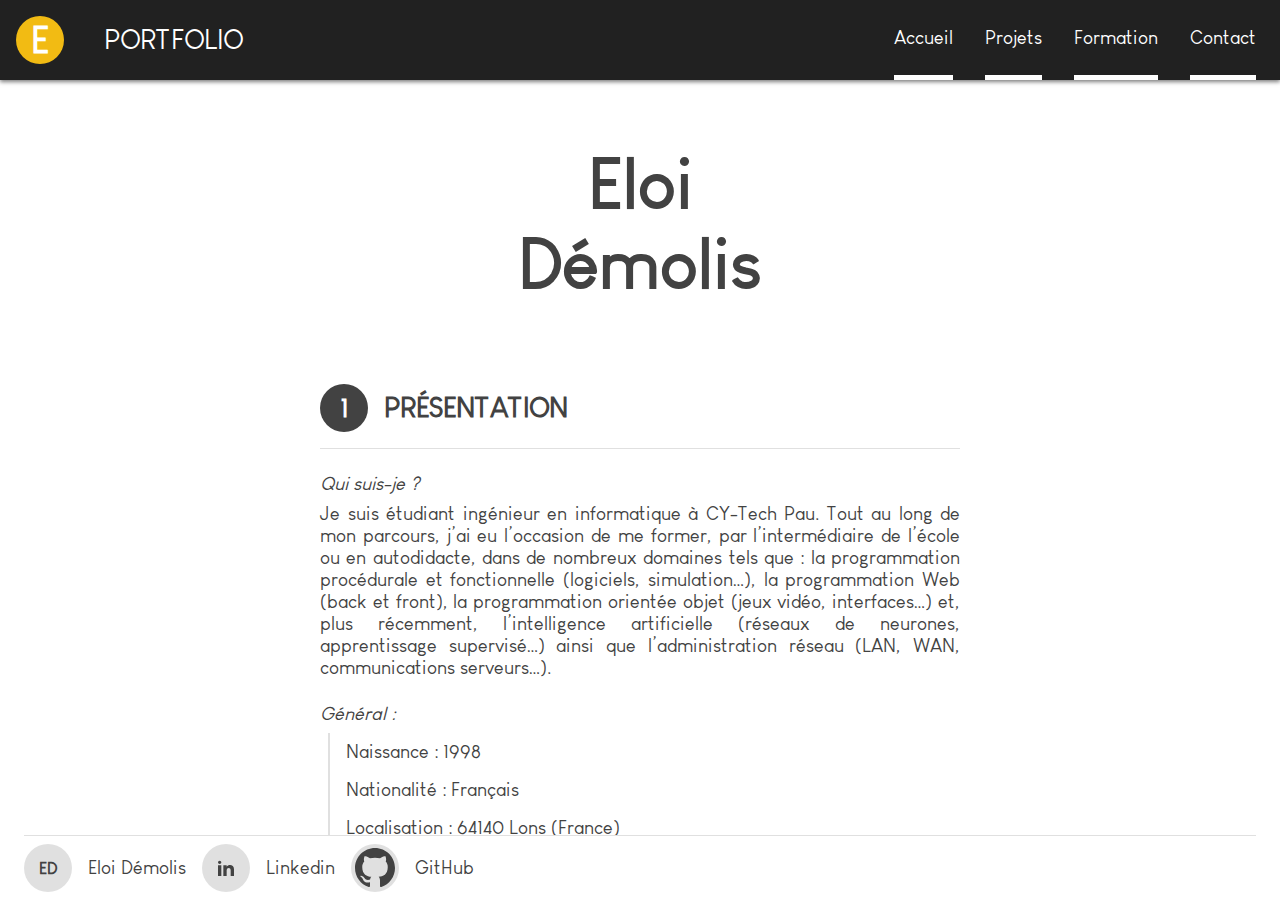
<file: index.html>
<!doctype html>
<html lang="en">
<head>
  <meta charset="utf-8">
  <title>Portfolio</title>
  <link rel="icon" type="image/x-icon" href="favicon.ico">
  <link rel="stylesheet" href="config.css">
  <link rel="stylesheet" href="struct.css">
  <link rel="stylesheet" href="styles.css">
  <link rel="stylesheet" href="cosmet.css">
  <script type="text/javascript" src="style.js"></script>
</head>
<body class="flex">

<!--
    <script type="text/javascript" color="0,0,0" opacity="0.7" zindex="-2" count="300" src="particles/canvas-nest.js"></script>
    <canvas id="c_n3" style="position: fixed; top: 0px; left: 0px; z-index: -2; opacity: 0.7;"></canvas>
-->

  <main class="flex down full">
    <div class="flex-0 flex-m0 flex right paddH-1 in-black col-white shadow">
      <div class="flex-0 margH-1 margV-2 padd-3 in-flash round-F">
        <div class="float-center bold-2 text-XL">E</div>
      </div>
      <div class="margH-4 upper bold-1 text-L auto-tight"><span class="vert-center auto-close">Portfolio</span></div>
      <a class="flex-0 margH-2 bold-1 out-5 out-B" href="index.html"><span class="vert-center">Accueil</span></a>
      <a class="flex-0 margH-2 bold-1 out-5 out-B" href="projects.html"><span class="vert-center">Projets</span></a>
      <a class="flex-0 margH-2 bold-1 out-5 out-B" href="formation.html"><span class="vert-center">Formation</span></a>
      <a class="flex-0 margH-2 bold-1 out-5 out-B" href="contact.html"><span class="vert-center">Contact</span></a>
      <div id="autoCloseDetect" class="flex-0"></div>
    </div>
    <div class="flex right cont">
      <div class="flex down full">


    <div class="flex flex-a margH-3 paddV-1 out-lighter out-1 out-T">
      <a class="collapse">
        <div class="flex-0 padd-3 in-lighter round-F text-S bold-2"><div class="float-center">ED</div></div>
        <div class="flex-0 flex-m0 margH-2 auto-close"><span class="vert-center">Eloi Démolis</span></div>
      </a>
      <a class="collapse" href="https://www.linkedin.com/in/eloi-démolis" target="_blank" rel="noopener noreferrer">
        <div class="flex-0 padd-3 in-lighter round-F text-S bold-2"><img class="float-center icon1" src="img/linkedin.svg"></div>
        <div class="flex-0 flex-m0 margH-2 auto-close"><span class="vert-center">Linkedin</span></div>
      </a>
      <a class="collapse" href="https://github.com/Wonshtrum" target="_blank" rel="noopener noreferrer">
        <div class="flex-0 padd-3 in-lighter round-F text-S bold-2"><img class="float-center icon2" src="img/github.svg"></div>
        <div class="flex-0 flex-m0 margH-2 auto-close"><span class="vert-center">GitHub</span></div>
      </a>
    </div>


        <div class="flex right auto-scroll">
          <div class="flex-1"></div>
          <section class="flex down flex-2">
            
<div>

<article>
  <h1 class="text-XXL text-center margV-4 paddV-4">Eloi<br>Démolis</h1>
</article>

<article class="flex down margV-4">
  <div class="flex flex-m0 paddV-2 bold-2 text-L out-lighter out-1 out-B title-pog">
    <div class="flex-0 padd-3 in-dark col-white round-F rel"><div class="float-center">1</div></div>
    <span class="vert-center paddH-2 title-1">Présentation</span>
  </div>
  <div class="flex-m0 paddV-2">
    <div class="margV-1">
      <p class="margV-1"><em>Qui suis-je ?</em></p>
      <p class="text-just text-M">
        Je suis étudiant ingénieur en informatique à CY-Tech Pau.
        Tout au long de mon parcours, j’ai eu l’occasion de me former, par l’intermédiaire de l’école
        ou en autodidacte, dans de nombreux domaines tels que : la programmation procédurale et
        fonctionnelle (logiciels, simulation…), la programmation Web (back et front), la
        programmation orientée objet (jeux vidéo, interfaces…) et, plus récemment, l’intelligence
        artificielle (réseaux de neurones, apprentissage supervisé…) ainsi que l’administration
        réseau (LAN, WAN, communications serveurs…).
      </p>
      <div class="paddV-1"></div>

      <p class="margV-1"><em>Général :</em></p>
      <div class="margH-1 paddV-1 paddH-2 out-lighter out-2 out-L">Naissance : 1998</div>
      <div class="margH-1 paddV-1 paddH-2 out-lighter out-2 out-L">Nationalité : Français</div>
      <div class="margH-1 paddV-1 paddH-2 out-lighter out-2 out-L">Localisation : 64140 Lons (France)</div>
      <div class="margH-1 paddV-1 paddH-2 out-lighter out-2 out-L">Email : demoliselo@eisti.eu</div>
      <div class="margH-1 paddV-1 paddH-2 out-lighter out-2 out-L">Téléphone : 07 83 06 27 79</div>
      <div class="paddV-1"></div>

      <p class="margV-1"><em>Langages de prédilections :</em></p>
      <div class="margH-1 paddV-1 paddH-2 out-lighter out-2 out-L">Python</div>
      <div class="margH-1 paddV-1 paddH-2 out-lighter out-2 out-L">C++</div>
      <div class="margH-1 paddV-1 paddH-2 out-lighter out-2 out-L">C</div>
      <div class="margH-1 paddV-1 paddH-2 out-lighter out-2 out-L">Java</div>
      <div class="margH-1 paddV-1 paddH-2 out-lighter out-2 out-L">Javascript</div>
      <div class="paddV-1"></div>

      <p class="margV-1"><em>Langues :</em></p>
      <div class="margH-1 paddV-1 paddH-2 out-lighter out-2 out-L">Français (natif)</div>
      <div class="margH-1 paddV-1 paddH-2 out-lighter out-2 out-L">Anglais (fluide)</div>
      <div class="margH-1 paddV-1 paddH-2 out-lighter out-2 out-L">Espagnol (basique)</div>
      <div class="margH-1 paddV-1 paddH-2 out-lighter out-2 out-L">Japonais (basique)</div>
    </div>
  </div>
</article>

<article class="flex down margV-4">
  <div class="flex flex-m0 paddV-2 bold-2 text-L out-lighter out-1 out-B title-pog">
    <div class="flex-0 padd-3 in-dark col-white round-F rel"><div class="float-center">2</div></div>
    <span class="vert-center paddH-2 title-1">Expériences</span>
  </div>
  <div class="flex-m0 paddV-2">
    <p em class="text-XM upper">énédis</p>
    <p><em class="text-S">juin 2019 – août 2019 – 3 mois</em></p>
    <div class="margV-1">
      <p class="text-just">
        Développement d’un outil Web de suivi en temps réel de la consommation et de la production sur le réseau électrique français.
      </p>
    </div>
  </div>
  <div class="flex-m0 paddV-2">
    <p class="text-XM upper">vmh</p>
    <p><em class="text-S">juillet 2020 – août 2020 – 4 mois</em></p>
    <div class="margV-1">
      <p class="text-just">
        Recherche et développement sur un projet robotique ROS / JetsonNano / depth cameras / SLAM.
      </p>
    </div>
  </div>
  <div class="flex-m0 paddV-2">
    <p class="text-XM upper">cerfacs</p>
    <p><em class="text-S">septembre 2020 – septembre 2021 – 1 year</em></p>
    <div class="margV-1">
      <p class="text-just">
        Création d’outils de mesure et de comparaison de performances, aide à la parallélisation d’outils de résolution CFD sur CPU et GPU.
      </p>
    </div>
  </div>
</article>

<article class="flex down margV-4">
  <div class="flex flex-m0 paddV-2 bold-2 text-L out-lighter out-1 out-B title-pog">
    <div class="flex-0 padd-3 in-dark col-white round-F rel"><div class="float-center">3</div></div>
    <span class="vert-center paddH-2 title-1">Specialisation ICC</span>
    <a href="formation.html" class="flex-0 padd-3 in-lighter round-F rel"><div class="float-center arrow right out-8"></div></a>
  </div>
  <div class="flex-m0 paddV-2">
    <div class="margV-1">
      <p class="text-just text-M">
		Lors de ma dernière année d'école d'ingénieur, j'ai choisi de suivre la formation ICC (Ingénierie du Cloud Computing) de CY-tech. Cette spécialisation comprend des sujets techniques, managériaux et humains. Vous trouverez dans la section dédiée un aperçu de cinq matières couvrant ces différents aspects.
      </p>
	</div>
  </div>
</article>

<article class="flex down margV-4">
  <div class="flex flex-m0 paddV-2 bold-2 text-L out-lighter out-1 out-B title-pog">
    <div class="flex-0 padd-3 in-dark col-white round-F rel"><div class="float-center">3</div></div>
    <span class="vert-center paddH-2 title-1">Projets</span>
    <a href="projects.html" class="flex-0 padd-3 in-lighter round-F rel"><div class="float-center arrow right out-8"></div></a>
  </div>
  <div class="margV-4">
    <div class="flex right paddV-2">
      <a class="flex" href="projects.html#graphics">
        <div class="flex-2 img shadow"><img class="hov-opac-3" src="img/batch.png"></div>
        <div class="paddH-4">
          <h1 class="out-lighter out-1 out-B paddV-2 paddT-0 margV-2 margT-0">Graphiques</h1>
          <p class="text-right">Collection de plusieurs projets graphiques, construits en OpenGL et WebGL.</p>
        </div>
      </a>
    </div>
    <div class="flex right paddV-2">
      <a class="flex" href="projects.html#physiques">
        <div class="paddH-4">
          <h1 class="out-lighter out-1 out-B paddV-2 paddT-0 margV-2 margT-0 text-left">Physiques</h1>
          <p class="text-left">Collection de plusieurs projets de simulations physiques, notamment de mécanique des fluides.</p>
        </div>
        <div class="flex-2 img shadow"><img class="hov-opac-3" src="img/fluid.png"></div>
      </a>
    </div>
    <div class="flex right paddV-2">
      <a class="flex" href="projects.html#eistiade">
        <div class="flex-2 img shadow"><img class="hov-opac-3" src="img/eistiade2.png"></div>
        <div class="paddH-4">
          <h1 class="out-lighter out-1 out-B paddV-2 paddT-0 margV-2 margT-0">Eistiade</h1>
          <p class="text-right">Projet de conteneurisation de l'exécution de code étranger en ligne.</p>
        </div>
      </a>
    </div>
    <div class="flex right paddV-2">
      <a class="flex" href="projects.html#annexes">
        <div class="paddH-4">
          <h1 class="out-lighter out-1 out-B paddV-2 paddT-0 margV-2 margT-0 text-left">Annexes</h1>
          <p class="text-left">Collection de plusieurs projets moins conséquents et sans liens.</p>
        </div>
        <div class="flex-2 img shadow"><img class="hov-opac-3" src="img/annexes2.png"></div>
      </a>
    </div>
  </div>
</article>

</div>

          </section>
          <div class="flex-1"></div>
        </div>


      </div>
    </div>
  </main>

</body>
</html>
</file>
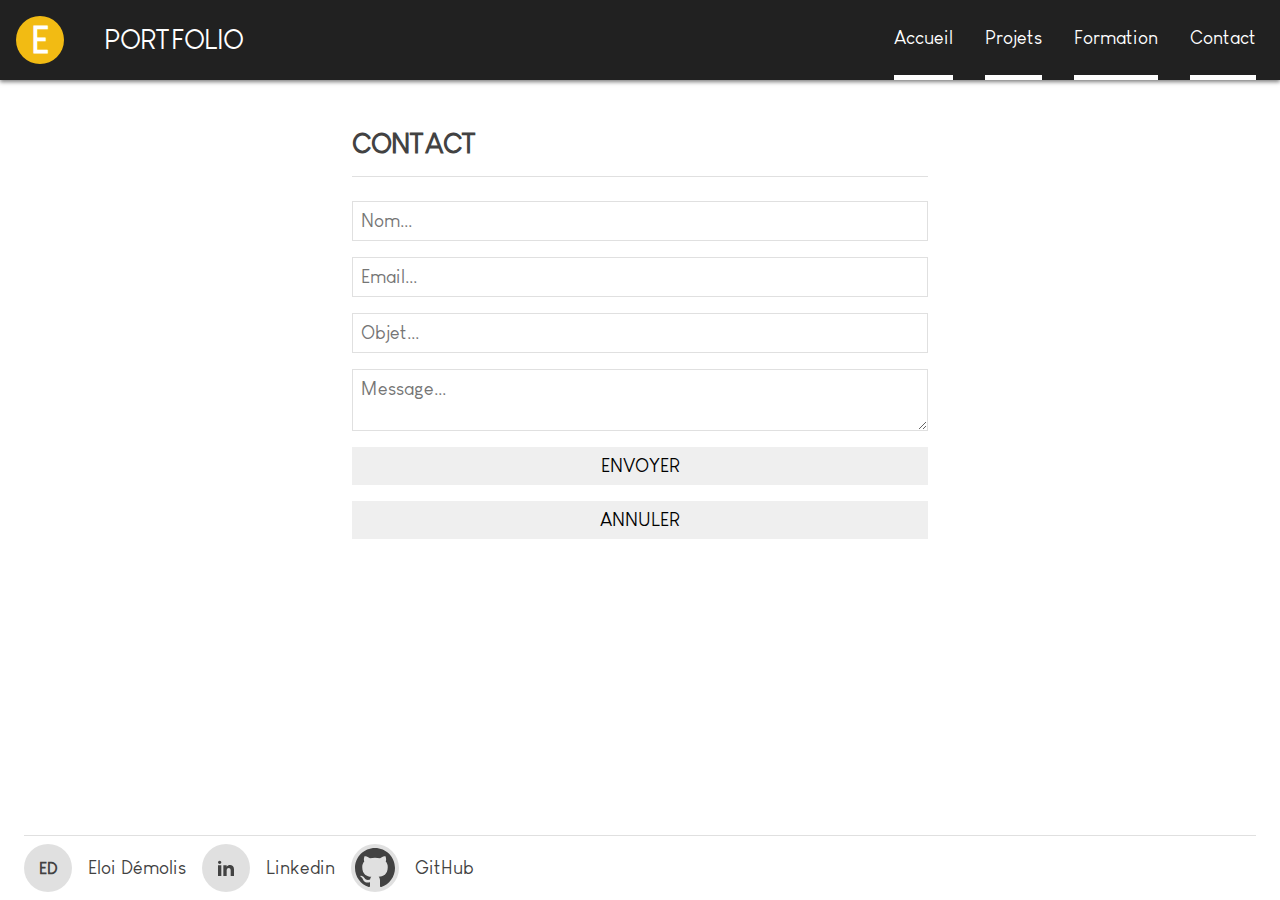
<file: contact.html>
<!doctype html>
<html lang="en">
<head>
  <meta charset="utf-8">
  <title>Portfolio</title>
  <link rel="icon" type="image/x-icon" href="favicon.ico">
  <link rel="stylesheet" href="config.css">
  <link rel="stylesheet" href="struct.css">
  <link rel="stylesheet" href="styles.css">
  <link rel="stylesheet" href="cosmet.css">
  <script type="text/javascript" src="style.js"></script>
</head>
<body class="flex">

  <main class="flex down full">
    <div class="flex-0 flex-m0 flex right paddH-1 in-black col-white shadow">
      <div class="flex-0 margH-1 margV-2 padd-3 in-flash round-F">
        <div class="float-center bold-2 text-XL">E</div>
      </div>
      <div class="margH-4 upper bold-1 text-L auto-tight"><span class="vert-center auto-close">Portfolio</span></div>
      <a class="flex-0 margH-2 bold-1 out-5 out-B" href="index.html"><span class="vert-center">Accueil</span></a>
      <a class="flex-0 margH-2 bold-1 out-5 out-B" href="projects.html"><span class="vert-center">Projets</span></a>
      <a class="flex-0 margH-2 bold-1 out-5 out-B" href="formation.html"><span class="vert-center">Formation</span></a>
      <a class="flex-0 margH-2 bold-1 out-5 out-B" href="contact.html"><span class="vert-center">Contact</span></a>
      <div id="autoCloseDetect" class="flex-0"></div>
    </div>

    <div class="flex right cont">
      <div class="flex down full">


    <div class="flex flex-a margH-3 paddV-1 out-lighter out-1 out-T">
      <a class="collapse">
        <div class="flex-0 padd-3 in-lighter round-F text-S bold-2"><div class="float-center">ED</div></div>
        <div class="flex-0 flex-m0 margH-2 auto-close"><span class="vert-center">Eloi Démolis</span></div>
      </a>
      <a class="collapse" href="https://www.linkedin.com/in/eloi-démolis" target="_blank" rel="noopener noreferrer">
        <div class="flex-0 padd-3 in-lighter round-F text-S bold-2"><img class="float-center icon1" src="img/linkedin.svg"></div>
        <div class="flex-0 flex-m0 margH-2 auto-close"><span class="vert-center">Linkedin</span></div>
      </a>
      <a class="collapse" href="https://github.com/Wonshtrum" target="_blank" rel="noopener noreferrer">
        <div class="flex-0 padd-3 in-lighter round-F text-S bold-2"><img class="float-center icon2" src="img/github.svg"></div>
        <div class="flex-0 flex-m0 margH-2 auto-close"><span class="vert-center">GitHub</span></div>
      </a>
    </div>


        <div class="flex right auto-scroll">
          <div class="flex-1"></div>
          <section class="flex down flex-2">
            
<div>
<article class="flex down marg-4">
  <div class="flex flex-m0 title-1 paddV-2 bold-2 text-L out-lighter out-1 out-B">Contact</div>
  <div class="flex-m0 paddV-2">

    <form class="flex down">
      <input class="out-1 out out-lighter padd-1 margV-1" name="nom" placeholder="Nom..." type="text">
      <input class="out-1 out out-lighter padd-1 margV-1" name="email" placeholder="Email..." type="email" required>
      <input class="out-1 out out-lighter padd-1 margV-1" name="sujet" placeholder="Objet..." type="text">
      <textarea class="noFlex out-1 out out-lighter padd-1 margV-1" name="message" placeholder="Message..." required></textarea>
      <input class="noFlex padd-1 margV-1" type="submit" value="ENVOYER">
      <input class="noFlex padd-1 margV-1" type="reset" value="ANNULER">
    </form>

  </div>
</article>
</div>

          </section>
          <div class="flex-1"></div>
        </div>


      </div>
    </div>
  </main>

</body>
</html>
</file>
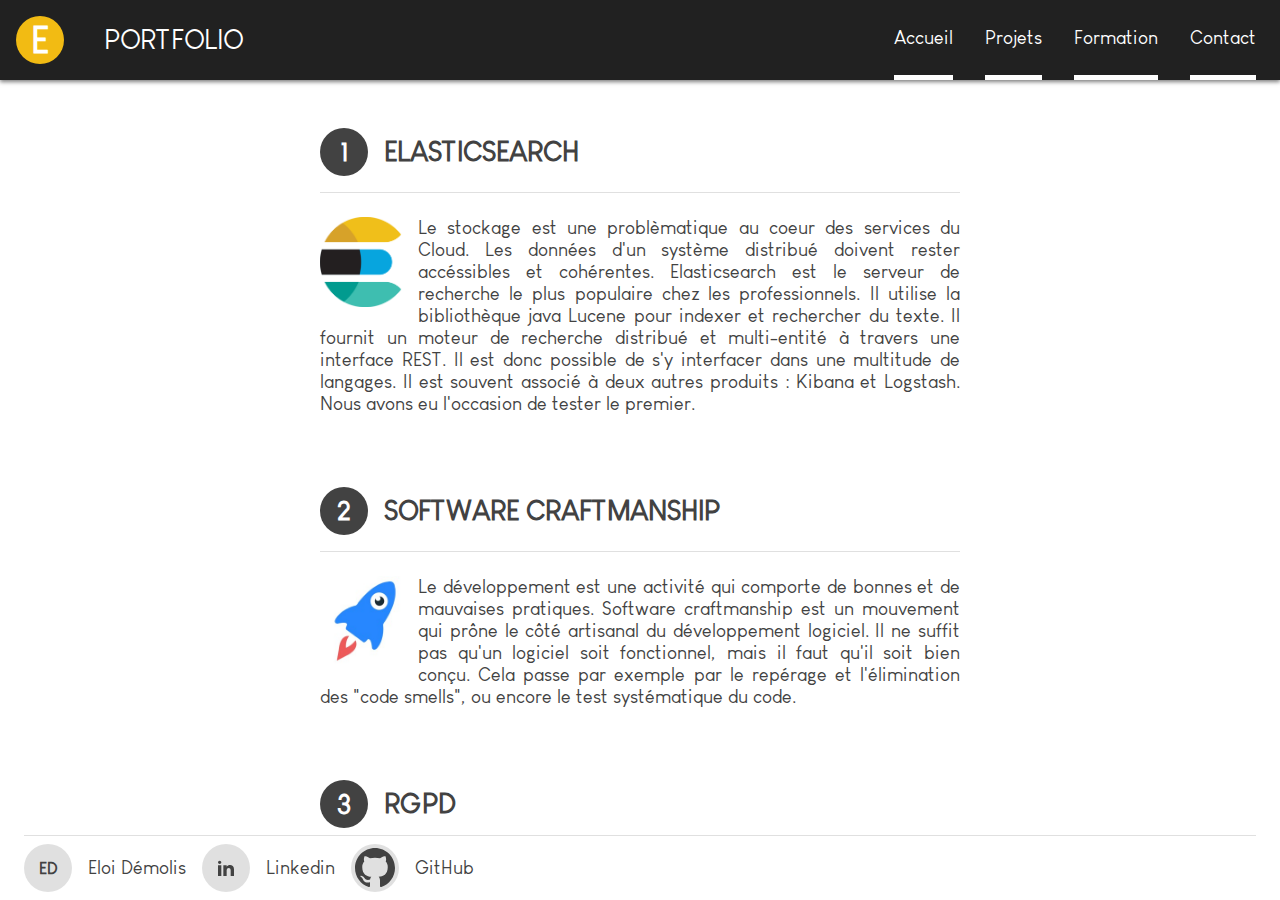
<file: formation.html>
<!doctype html>
<html lang="en">
<head>
  <meta charset="utf-8">
  <title>Portfolio</title>
  <link rel="icon" type="image/x-icon" href="favicon.ico">
  <link rel="stylesheet" href="config.css">
  <link rel="stylesheet" href="struct.css">
  <link rel="stylesheet" href="styles.css">
  <link rel="stylesheet" href="cosmet.css">
  <script type="text/javascript" src="style.js"></script>
</head>
<body class="flex">

  <main class="flex down full">
    <div class="flex-0 flex-m0 flex right paddH-1 in-black col-white shadow">
      <div class="flex-0 margH-1 margV-2 padd-3 in-flash round-F">
        <div class="float-center bold-2 text-XL">E</div>
      </div>
      <div class="margH-4 upper bold-1 text-L auto-tight"><span class="vert-center auto-close">Portfolio</span></div>
      <a class="flex-0 margH-2 bold-1 out-5 out-B" href="index.html"><span class="vert-center">Accueil</span></a>
      <a class="flex-0 margH-2 bold-1 out-5 out-B" href="projects.html"><span class="vert-center">Projets</span></a>
      <a class="flex-0 margH-2 bold-1 out-5 out-B" href="formation.html"><span class="vert-center">Formation</span></a>
      <a class="flex-0 margH-2 bold-1 out-5 out-B" href="contact.html"><span class="vert-center">Contact</span></a>
      <div id="autoCloseDetect" class="flex-0"></div>
    </div>

    <div class="flex right cont">
      <div class="flex down full">


    <div class="flex flex-a margH-3 paddV-1 out-lighter out-1 out-T">
      <a class="collapse">
        <div class="flex-0 padd-3 in-lighter round-F text-S bold-2"><div class="float-center">ED</div></div>
        <div class="flex-0 flex-m0 margH-2 auto-close"><span class="vert-center">Eloi Démolis</span></div>
      </a>
      <a class="collapse" href="https://www.linkedin.com/in/eloi-démolis" target="_blank" rel="noopener noreferrer">
        <div class="flex-0 padd-3 in-lighter round-F text-S bold-2"><img class="float-center icon1" src="img/linkedin.svg"></div>
        <div class="flex-0 flex-m0 margH-2 auto-close"><span class="vert-center">Linkedin</span></div>
      </a>
      <a class="collapse" href="https://github.com/Wonshtrum" target="_blank" rel="noopener noreferrer">
        <div class="flex-0 padd-3 in-lighter round-F text-S bold-2"><img class="float-center icon2" src="img/github.svg"></div>
        <div class="flex-0 flex-m0 margH-2 auto-close"><span class="vert-center">GitHub</span></div>
      </a>
    </div>


        <div class="flex right auto-scroll">
          <div class="flex-1"></div>
          <section class="flex down flex-2">
            
<div>


<article class="flex down margV-4">
  <div class="flex flex-m0 paddV-2 bold-2 text-L out-lighter out-1 out-B title-pog">
    <div class="flex-0 padd-3 in-dark col-white round-F rel"><div class="float-center">1</div></div>
    <span class="vert-center paddH-2 title-1">Elasticsearch</span>
  </div>
  <div class="flex-m0 paddV-2">

    <!--<p class="flex text-XM upper rel title-pog">
      <span class="vert-center">TurboTactics</span>
      <a href="https://github.com/Wonshtrum/TurboTactics" target="_blank" rel="noopener noreferrer" class="flex-0 padd-3 in-lighter round-F text-S bold-2">
        <img class="float-center icon2" src="img/github.svg">
      </a>
    </p>-->
    <div class="margV-1">
	  <img class="hov-opac-3 text-icon margH-1 margL-0 float-left" src="img/logo/ES.png">
      <p class="text-just">
Le stockage est une problèmatique au coeur des services du Cloud. Les données d'un système distribué doivent rester accéssibles et cohérentes. Elasticsearch est le serveur de recherche le plus populaire chez les professionnels. Il utilise la bibliothèque java Lucene pour indexer et rechercher du texte. Il fournit un moteur de recherche distribué et multi-entité à travers une interface REST. Il est donc possible de s'y interfacer dans une multitude de langages. Il est souvent associé à deux autres produits : Kibana et Logstash. Nous avons eu l'occasion de tester le premier.
      </p>
    </div>

  </div>
</article>


<article class="flex down margV-4">
  <div class="flex flex-m0 paddV-2 bold-2 text-L out-lighter out-1 out-B title-pog">
    <div class="flex-0 padd-3 in-dark col-white round-F rel"><div class="float-center">2</div></div>
    <span class="vert-center paddH-2 title-1">Software craftmanship</span>
  </div>
  <div class="flex-m0 paddV-2">
    <div class="margV-1">
	  <img class="hov-opac-3 text-icon margH-1 margL-0 float-left" src="img/logo/SC.png">
      <p class="text-just">
Le développement est une activité qui comporte de bonnes et de mauvaises pratiques. Software craftmanship est un mouvement qui prône le côté artisanal du développement logiciel. Il ne suffit pas qu'un logiciel soit fonctionnel, mais il faut qu'il soit bien conçu. Cela passe par exemple par le repérage et l'élimination des "code smells", ou encore le test systématique du code.
      </p>
    </div>

  </div>
</article>

<article class="flex down margV-4">
  <div class="flex flex-m0 paddV-2 bold-2 text-L out-lighter out-1 out-B title-pog rel">
    <div class="flex-0 padd-3 in-dark col-white round-F rel"><div class="float-center">3</div></div>
    <span class="vert-center paddH-2 title-1">RGPD</span>
  </div>
  <div class="flex-m0 paddV-2">
    <div class="margV-1">
	  <img class="hov-opac-3 text-icon margH-1 margL-0 float-left" src="img/logo/RGPD.png">
      <p class="text-just">
Le RGPD (Réglement Général sur la Protection des Données) est le texte de référence en matière de protection de données à caractère personnel en Union Européenne. Cette formation nous a principalement sensibilisisée sur ses implications dans les projets en milieu professionel.
      </p>
    </div>
  </div>
</article>

<article class="flex down margV-4">
  <div class="flex flex-m0 paddV-2 bold-2 text-L out-lighter out-1 out-B title-pog rel">
    <div class="flex-0 padd-3 in-dark col-white round-F rel"><div class="float-center">3</div></div>
    <span class="vert-center paddH-2 title-1">Open Cloud</span>
  </div>
  <div class="flex-m0 paddV-2">
    <div class="margV-1">
	  <img class="hov-opac-3 text-icon margH-1 margL-0 float-left" src="img/logo/OC.png">
      <p class="text-just">
La formation portait sur l'utilisation du cloud en entreprise avec des exemples concrets ainsi qu'un test de déploiement d'un outil de partage et d'organisation de données. Malheureusement suite à un problème technique nous n'avons pas pu pleinement profiter de la seconde partie.
      </p>
    </div>
  </div>
</article>

<article class="flex down margV-4">
  <a class="" name="eistiade"></a>
  <div class="flex flex-m0 paddV-2 bold-2 text-L out-lighter out-1 out-B title-pog rel">
    <div class="flex-0 padd-3 in-dark col-white round-F rel"><div class="float-center">3</div></div>
    <span class="vert-center paddH-2 title-1">Lean Management</span>
  </div>
  <div class="flex-m0 paddV-2">
    <div class="margV-1">
	  <img class="hov-opac-3 round-F text-icon margH-1 margL-0 float-left" src="img/logo/LM.png">
      <p class="text-just margV-1 margT-0">
Le Lean Management est une méthode de gestion et d’organisation du travail inspiré du système de production de Toyota d'après guerre, qui vise à améliorer les performances d’une entreprise. Cette formation nous a familiarisé avec ses cinq principes fondamentaux : définir la valeur, identifier le flux de valeur, favoriser l’écoulement des flux, tirer les flux et viser la perfection.
	  </p>
    </div>
  </div>
</article>

</div>

          </section>
          <div class="flex-1"></div>
        </div>


      </div>
    </div>
  </main>

</body>
</html>
</file>
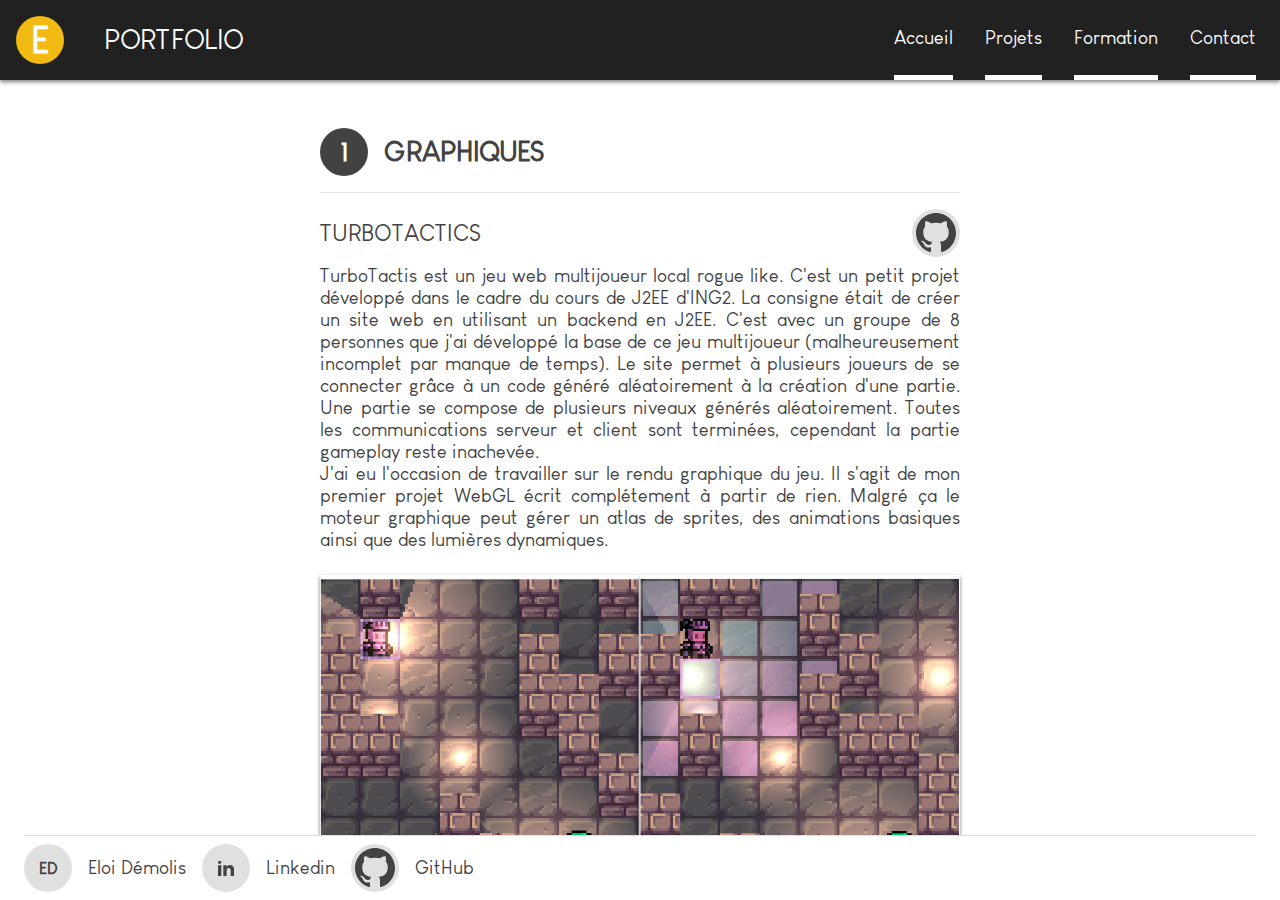
<file: projects.html>
<!doctype html>
<html lang="en">
<head>
  <meta charset="utf-8">
  <title>Portfolio</title>
  <link rel="icon" type="image/x-icon" href="favicon.ico">
  <link rel="stylesheet" href="config.css">
  <link rel="stylesheet" href="struct.css">
  <link rel="stylesheet" href="styles.css">
  <link rel="stylesheet" href="cosmet.css">
  <script type="text/javascript" src="style.js"></script>
</head>
<body class="flex">

  <main class="flex down full">
    <div class="flex-0 flex-m0 flex right paddH-1 in-black col-white shadow">
      <div class="flex-0 margH-1 margV-2 padd-3 in-flash round-F">
        <div class="float-center bold-2 text-XL">E</div>
      </div>
      <div class="margH-4 upper bold-1 text-L auto-tight"><span class="vert-center auto-close">Portfolio</span></div>
      <a class="flex-0 margH-2 bold-1 out-5 out-B" href="index.html"><span class="vert-center">Accueil</span></a>
      <a class="flex-0 margH-2 bold-1 out-5 out-B" href="projects.html"><span class="vert-center">Projets</span></a>
      <a class="flex-0 margH-2 bold-1 out-5 out-B" href="formation.html"><span class="vert-center">Formation</span></a>
      <a class="flex-0 margH-2 bold-1 out-5 out-B" href="contact.html"><span class="vert-center">Contact</span></a>
      <div id="autoCloseDetect" class="flex-0"></div>
    </div>

    <div class="flex right cont">
      <div class="flex down full">


    <div class="flex flex-a margH-3 paddV-1 out-lighter out-1 out-T">
      <a class="collapse">
        <div class="flex-0 padd-3 in-lighter round-F text-S bold-2"><div class="float-center">ED</div></div>
        <div class="flex-0 flex-m0 margH-2 auto-close"><span class="vert-center">Eloi Démolis</span></div>
      </a>
      <a class="collapse" href="https://www.linkedin.com/in/eloi-démolis" target="_blank" rel="noopener noreferrer">
        <div class="flex-0 padd-3 in-lighter round-F text-S bold-2"><img class="float-center icon1" src="img/linkedin.svg"></div>
        <div class="flex-0 flex-m0 margH-2 auto-close"><span class="vert-center">Linkedin</span></div>
      </a>
      <a class="collapse" href="https://github.com/Wonshtrum" target="_blank" rel="noopener noreferrer">
        <div class="flex-0 padd-3 in-lighter round-F text-S bold-2"><img class="float-center icon2" src="img/github.svg"></div>
        <div class="flex-0 flex-m0 margH-2 auto-close"><span class="vert-center">GitHub</span></div>
      </a>
    </div>


        <div class="flex right auto-scroll">
          <div class="flex-1"></div>
          <section class="flex down flex-2">
            
<div>


<article class="flex down margV-4">
  <a class="" name="graphiques"></a>
  <div class="flex flex-m0 paddV-2 bold-2 text-L out-lighter out-1 out-B title-pog">
    <div class="flex-0 padd-3 in-dark col-white round-F rel"><div class="float-center">1</div></div>
    <span class="vert-center paddH-2 title-1">Graphiques</span>
  </div>
  <div class="flex-m0 paddV-2">

    <p class="flex text-XM upper rel title-pog">
      <span class="vert-center">TurboTactics</span>
      <a href="https://github.com/Wonshtrum/TurboTactics" target="_blank" rel="noopener noreferrer" class="flex-0 padd-3 in-lighter round-F text-S bold-2">
        <img class="float-center icon2" src="img/github.svg">
      </a>
    </p>
    <div class="margV-1">
      <p class="text-just">
TurboTactis est un jeu web multijoueur local rogue like. C'est un petit projet développé dans le cadre du cours de J2EE d'ING2. La consigne était de créer un site web en utilisant un backend en J2EE. C'est avec un groupe de 8 personnes que j'ai développé la base de ce jeu multijoueur (malheureusement incomplet par manque de temps). Le site permet à plusieurs joueurs de se connecter grâce à un code généré aléatoirement à la création d'une partie. Une partie se compose de plusieurs niveaux générés aléatoirement. Toutes les communications serveur et client sont terminées, cependant la partie gameplay reste inachevée.
      </p><p>
J'ai eu l'occasion de travailler sur le rendu graphique du jeu. Il s'agit de mon premier projet WebGL écrit complétement à partir de rien. Malgré ça le moteur graphique peut gérer un atlas de sprites, des animations basiques ainsi que des lumières dynamiques.
      </p>
      <div class="flex right margV-3">
        <div><img class="hov-opac-3 shadow" src="img/turbo2.png"></div>
        <div><img class="hov-opac-3 shadow" src="img/turbo.png"></div>
      </div>
    </div>

    <p class="paddV-4 paddB-0 flex text-XM upper rel title-pog">
      <span class="vert-center">Cymbale</span>
      <a href="https://github.com/Wonshtrum/Cymbale" target="_blank" rel="noopener noreferrer" class="flex-0 padd-3 in-lighter round-F text-S bold-2">
        <img class="float-center icon2" src="img/github.svg">
      </a>
    </p>
    <div class="margV-1">
      <p class="text-just">
Cymbale (à la base "Color experiment") est un projet personnel inspiré de TurboTactics. Cymbale est davantage un démonstrateur qu'un projet à part entière. J'avais pour objectifs :
<div class="margH-1 margV-1 margB-0 paddH-2 out-lighter out-2 out-L">de m'améliorer en GLSL</div>
<div class="margH-1 paddV-1 paddH-2 out-lighter out-2 out-L">d'expérimenter avec des lumières dynamiques</div>
<div class="margH-1 margV-1 margT-0 paddH-2 out-lighter out-2 out-L">de créer un batch renderer</div>
Cymbale se distingue donc par sa capacité à rendre un grand nombre de lumières dans un environnement "batché". Les principales améliorations par rapport à TurboTactics sont : l'optimisation du moteur graphique, des lumières colorées et des ombres plus douces.
      </p>
      <div class="flex right margV-3">
        <div><img class="hov-opac-3 shadow" src="img/batch.png"></div>
        <div><img class="hov-opac-3 shadow" src="img/batch3D.png"></div>
      </div>
    </div>

    <p class="paddV-4 paddB-0 flex text-XM upper rel title-pog">
      <span class="vert-center">Conflatorium</span>
      <a href="https://github.com/Wonshtrum/Marimba" target="_blank" rel="noopener noreferrer" class="flex-0 padd-3 in-lighter round-F text-S bold-2">
        <img class="float-center icon2" src="img/github.svg">
      </a>
    </p>
    <div class="margV-1">
      <p class="text-just">
Conflatorium est un jeu puzzle sur le thème de l'alchimie. Développé dans le contexte d'une GameJam de deux semaines organisée par l'association Informatique et Réseau de l'école. Mon objectif était de coder ce jeu sans aucun apport externe (en dehors de la police d'écriture et de la musique). J'ai commencé par créer un moteur de jeu simpliste appelé Marimba (à la base "MRT experiment"). Marimba se base sur l'expérience acquise avec TurboTactics et Cymbale et comporte notamment : un batch renderer, un système de particules et supporte le Multi-Render-Targets (permettant par exemple un effet de bloom).
      </p><p>
Conflatorium ne contient malheureusement que 3 niveaux sur les 10 prévus originellement. Il reste cependant l'un de mes projets les plus complexe et abouti.
      </p>
      <img class="hov-opac-3 shadow margV-3" src="img/conflatorium.png">
    </div>

  </div>
</article>


<article class="flex down margV-4">
  <a class="" name="physiques"></a>
  <div class="flex flex-m0 paddV-2 bold-2 text-L out-lighter out-1 out-B title-pog">
    <div class="flex-0 padd-3 in-dark col-white round-F rel"><div class="float-center">2</div></div>
    <span class="vert-center paddH-2 title-1">Physiques</span>
  </div>
  <div class="flex-m0 paddV-2">
    <p class="flex text-XM upper rel title-pog">
      <span class="vert-center">Fluid-2D</span>
      <a href="https://github.com/Wonshtrum/Fluid-sim" target="_blank" rel="noopener noreferrer" class="flex-0 padd-3 in-lighter round-F text-S bold-2">
        <img class="float-center icon2" src="img/github.svg">
      </a>
    </p>
    <div class="margV-1">
      <p class="text-just">
Passionné depuis longtemps par les simulations physiques, l'expérience acquise avec mes projets graphiques m'ont permis de m'essayer à la simulation de fluides en temps réel. FLUID-2D est la deuxième itération d'un simulateur de fluides interactif embarqué sur une page Web. Il se base sur les équations de Navier Stokes pour décrire l'évolution d'un champs de pression et d'un champs de vélocité. La technique utilisée est classique et se base sur la réduction itérative de la divergence. La simulation n'utilise donc pas de particules, uniquement une discrétisation de l'espace. Cela permet une parallélisation très efficace sur GPU, ici mise en place à travers différents shaders GLSL.
      </p>
      <div class="flex right margV-3">
        <div><img class="hov-opac-3 shadow" src="img/fluid.png"></div>
        <div><img class="hov-opac-3 shadow" src="img/fluid2D-1.png"></div>
      </div>
      <p class="text-just">
Le simulateur est suffisament flexible pour pouvoir faire varier divers paramètres globaux comme la pression moyenne, la vorticité et viscosité du fluide, ainsi que des paramètres locaux comme par exemple la présence d'obstacles.
      </p>
      <div class="flex right margV-3">
        <div><img class="hov-opac-3 shadow" src="img/fluid2D-2.png"></div>
        <div><img class="hov-opac-3 shadow" src="img/fluid2D-3.png"></div>
      </div>
    </div>


    <p class="paddV-4 paddB-0 flex text-XM upper rel title-pog">
      <span class="vert-center">Fluid-3D</span>
      <a href="https://github.com/Wonshtrum/MCShaderCFD" target="_blank" rel="noopener noreferrer" class="flex-0 padd-3 in-lighter round-F text-S bold-2">
        <img class="float-center icon2" src="img/github.svg">
      </a>
    </p>
    <div class="margV-1">
      <p class="text-just">
FLUID-3D ou MCShaderCFD est une implémentation en trois dimensions d'une simulation de fluides. C'est l'une de mes premières expériences en "modding", ce projet s'intégrant au jeu Minecraft au travers de l'API d'Optifine. Contrairement aux autres projets graphiques, je n'ai donc pas eu à écrire le renderer ou la logique du jeu, mais uniquement la partie GPU (toujours en GLSL). La méthode physique utilisée est similaire à la première itération de FLUID-2D. En conséquence la simulation est moins flexible et moins précise physiquement. Cependant elle m'a permis d'expérimenter avec le data-packing et le raycasting. Une deuxième itération est en préparation.
      </p>
      <img class="hov-opac-3 shadow margV-3" src="img/fluidMC.png">
    </div>
  </div>
</article>

<article class="flex down margV-4">
  <a class="" name="eistiade"></a>
  <div class="flex flex-m0 paddV-2 bold-2 text-L out-lighter out-1 out-B title-pog rel">
    <div class="flex-0 padd-3 in-dark col-white round-F rel"><div class="float-center">3</div></div>
    <span class="vert-center paddH-2 title-1">Eistiade</span>
    <a href="https://github.com/Wonshtrum/eistiade" target="_blank" rel="noopener noreferrer" class="flex-0 padd-3 in-lighter round-F text-S bold-2">
      <img class="float-center icon2" src="img/github.svg">
    </a>
  </div>
  <div class="flex-m0 paddV-2">
    <div class="margV-1">
      <p class="text-just">
Eistiade est certainement le plus gros projet que j'ai entrepris, de par la quantité de code, le nombre de technologies et de domaines touchés. Il s'agit d'un site Web inspiré de CodinGame permettant d'organiser des concours d'intelligences artificielles. Le site propose un jeu à 2 participants. Les joueurs peuvent créer un programme dans une variété de langage qui joue à leur place et combat les autres intelligences artificielles. Des tournois sont organisés à intervalles réguliers afin de mettre à jour un leaderboard. Le backend du site (en node.js) délègue au travers d'une base de données SQL, l'execution du code à un système de workers parallèle en python. Le système doit permettre la potentielle compilation puis l'execution controllée des scripts étrangers et potentiellement malveillants. Il doit également assurer une bonne communication entre tous les programmes, quelque soit leur langage. Eistiade est loin d'être parfait, mais a atteint un stade fonctionnel. C'est de loin le projet qui m'aura demandé le plus de temps et de réflexion.
      </p>
      <img class="hov-opac-3 shadow margV-3" src="img/eistiade.png">
    </div>
  </div>
</article>

<article class="flex down margV-4">
  <a class="" name="annexes"></a>
  <div class="flex flex-m0 paddV-2 bold-2 text-L out-lighter out-1 out-B title-pog">
    <div class="flex-0 padd-3 in-dark col-white round-F rel"><div class="float-center">3</div></div>
    <span class="vert-center paddH-2 title-1">Annexes</span>
  </div>
  <div class="flex-m0 paddV-2">
    <div class="margV-1">
      <p class="text-just">
Toujours à la recherches de nouvelles connaissances, je consacre la majeure partie de mon temps libre à des projets personnels plus ou moins ambitieux dans des environnements plus ou moins alambiqués. Voici une sélection de quelques projets informatiques et artistiques entamés en parallèle de mes études.
      </p>
      <div class="flex down margV-3 rec-marg-1">
        <div class="flex flex-3 right">
          <div class="flex-1"><img class="hov-opac-3" src="img/os.png"></div>
          <div class="flex-1"><img class="hov-opac-3" src="img/mcterm.png"></div>
        </div>
        <div class="flex right">
          <div class="flex-2"><img class="hov-opac-3" src="img/dragon.png"></div>
          <div class="flex-3"><img class="hov-opac-3" src="img/raytracing.png"></div>
        </div>
        <div class="flex right">
          <div class="flex-1"><img class="hov-opac-3" src="img/fract.png"></div>
        </div>
        <div class="flex right">
          <div class="flex-1"><img class="hov-opac-3" src="img/debug.png"></div>
          <div class="flex-1"><img class="hov-opac-3" src="img/tm.png"></div>
        </div>
        <div class="flex right">
          <div class="flex down flex-4">
            <div class="flex-1"><img class="hov-opac-3" src="img/julia.png"></div>
            <div class="flex-1"><img class="hov-opac-3" src="img/julia2.png"></div>
          </div>
          <div class="flex-3"><img class="hov-opac-3" src="img/chunks.png"></div>
        </div>
        <div class="flex right">
        </div>
      <div>
    </div>
  </div>
</article>

</div>

          </section>
          <div class="flex-1"></div>
        </div>


      </div>
    </div>
  </main>

</body>
</html>
</file>
<file: config.css>
/*==============================================*/
/*                   CONSTANTS                  */
/*==============================================*/
@font-face {
  font-family: "Roboto";
  src: url("fonts/SSB.ttf") format("truetype");
}

html {
	/* - colors */
	--primColor : #29a2a2;
	--flashColor: #f2bb13;
	--lightFlashColor: #ffcc55;
	--darkColor : #424242;
	--lightColor: #616161;
	--lighterColor: rgba(0,0,0,0.12);
	--whiteColor: #fff;
	--blackColor: #212121;
	
	/* - sizes */
  --rem: 16px;
	--panelIndent: calc(2 * var(--rem));
	--margin: calc(0.5 * var(--rem));
  --marginView: 1vmin;
	--minW: calc(5 * var(--rem));

	--titleH: calc(2.5 * var(--rem));
	--textH : calc(1.5 * var(--rem));
	--stdText: calc(1.0 * var(--rem));
  --baseText: min(calc(1vmin + 0.6 * var(--rem)), calc(1.2 * var(--rem)));

	/* - timers */
	--popupTime: .5s;

	color: var(--darkColor);
	font-family: Roboto, sans-serif;
	font-weight: 1;
	scrollbar-color: var(--lighterColor) transparent;
}
</file>
<file: struct.css>
/*==============================================*/
/*       GLOBAL CHANGES TO HTML ELEMENTS        */
/*==============================================*/
html, body {
	margin: 0;
	width: 100%;
	height: 100%;
}
body { font-size: calc(var(--baseText)); }
img {
  /*min-height: 100%;*/
  /*margin-bottom: -6px;*/
  width: 100%;
  height: 100%;
  object-fit: cover;
}
input, textarea {
	border-radius: 0;
	border: 0;
	font-family: Roboto, sans-serif;
	font-weight: 1;
	font-size: 1em;
}
a { color: inherit; text-decoration: inherit; }
p, h1, h2, h3, h4 { margin: 0; }
section { min-width: min(50vh, 80%); }
/*==============================================*/
/*                Flex Container                */
/*==============================================*/
.flex { display: flex; }
.flex.down { flex-direction: column; }
.flex.right { flex-direction: row; }
.flex > * {
	flex: 1 1 0;
	transition: flex .5s;
}

.flex-a { flex: auto 0.0 !important; }
.flex-0 { flex-grow: 0 !important; flex-shrink: 0; }
.flex-1 { flex-grow: 1 !important; }
.flex-2 { flex-grow: 2 !important; }
.flex-3 { flex-grow: 3 !important; }
.flex-4 { flex-grow: 4 !important; }
.flex-5 { flex-grow: 5 !important; }
.flex-6 { flex-grow: 6 !important; }
.flex-7 { flex-grow: 7 !important; }
.flex-t { flex: 0 1 var(--titleH) !important; }
.flex-m0 { flex-basis: auto !important; }
.flex-m1 { flex-basis: var(--minW) !important; }
.flex-m2 { flex-basis: calc(var(--minW) * 2) !important; }
.flex-m3 { flex-basis: calc(var(--minW) * 3) !important; }
.noFlex { flex: none !important; }

.collapse { display: contents; }
.fsplit-2 { width: 50%; }
.close .auto-close {
  width: 0 !important;
  overflow: hidden;
}
.close .auto-tight {
  margin: 0 !important;
}
/*.auto-close {
  transition: width 0.2s;
}
.auto-tight {
  transition: margin 0.2s;
}*/
/*==============================================*/
/*                 Unit changes                 */
/*==============================================*/
.marg-0  { margin: 0 !important; }
.marg-1  { margin: var(--margin) !important; }
.marg-2  { margin: calc(var(--margin) * 2) !important; }
.marg-3  { margin: calc(var(--margin) * 3) !important; }
.marg-4  { margin: calc(var(--margin) * 4) !important; }
.margV-0 { margin-top: 0 !important; margin-bottom: 0 !important; }
.margV-1 { margin-top: var(--margin) !important; margin-bottom: var(--margin) !important; }
.margV-2 { margin-top: calc(var(--margin) * 2) !important; margin-bottom: calc(var(--margin) * 2) !important; }
.margV-3 { margin-top: calc(var(--margin) * 3) !important; margin-bottom: calc(var(--margin) * 3) !important; }
.margV-4 { margin-top: calc(var(--margin) * 4) !important; margin-bottom: calc(var(--margin) * 4) !important; }
.margH-0 { margin-left: 0 !important; margin-right: 0 !important; }
.margH-1 { margin-left: var(--margin) !important; margin-right: var(--margin) !important; }
.margH-2 { margin-left: calc(var(--margin) * 2) !important; margin-right: calc(var(--margin) * 2) !important; }
.margH-3 { margin-left: calc(var(--margin) * 3) !important; margin-right: calc(var(--margin) * 3) !important; }
.margH-4 { margin-left: calc(var(--margin) * 4) !important; margin-right: calc(var(--margin) * 4) !important; }
.margT-0 { margin-top: 0 !important; }
.margL-0 { margin-left: 0 !important; }
.margR-0 { margin-right: 0 !important; }
.margB-0 { margin-bottom: 0 !important; }
.padd-0  { padding: 0 !important; }
.padd-1  { padding: var(--margin) !important; }
.padd-2  { padding: calc(var(--margin) * 2) !important; }
.padd-3  { padding: calc(var(--margin) * 3) !important; }
.padd-4  { padding: calc(var(--margin) * 4) !important; }
.paddV-0 { padding-top: 0 !important; padding-bottom: 0 !important; }
.paddV-1 { padding-top: var(--margin) !important; padding-bottom: var(--margin) !important; }
.paddV-2 { padding-top: calc(var(--margin) * 2) !important; padding-bottom: calc(var(--margin) * 2) !important; }
.paddV-3 { padding-top: calc(var(--margin) * 3) !important; padding-bottom: calc(var(--margin) * 3) !important; }
.paddV-4 { padding-top: calc(var(--margin) * 4) !important; padding-bottom: calc(var(--margin) * 4) !important; }
.paddH-0 { padding-left: 0 !important; padding-right: 0 !important; }
.paddH-1 { padding-left: var(--margin) !important; padding-right: var(--margin) !important; }
.paddH-2 { padding-left: calc(var(--margin) * 2) !important; padding-right: calc(var(--margin) * 2) !important; }
.paddH-3 { padding-left: calc(var(--margin) * 3) !important; padding-right: calc(var(--margin) * 3) !important; }
.paddH-4 { padding-left: calc(var(--margin) * 4) !important; padding-right: calc(var(--margin) * 4) !important; }
.paddT-0 { padding-top: 0 !important; }
.paddL-0 { padding-left: 0 !important; }
.paddR-0 { padding-right: 0 !important; }
.paddB-0 { padding-bottom: 0 !important; }

.col-black { color: var(--blackColor) !important; }
.col-white { color: var(--whiteColor) !important; }
.col-prim { color: var(--primColor) !important; }
.col-dark { color: var(--darkColor) !important; }
.col-light { color: var(--lightColor) !important; }
.col-lighter { color: var(--lighterColor) !important; }
.col-flash { color: var(--flashColor) !important; }
.col-lightFlash { color: var(--lightFlashColor) !important; }

.in-black { background: var(--blackColor) !important; }
.in-white { background: var(--whiteColor) !important; }
.in-prim { background: var(--primColor) !important; }
.in-dark { background: var(--darkColor) !important; }
.in-light { background: var(--lightColor) !important; }
.in-lighter { background: var(--lighterColor) !important; }
.in-flash { background: var(--flashColor) !important; }
.in-lightFlash { background: var(--lightFlashColor) !important; }

.out-1 { border-width: 1px !important; }
.out-2 { border-width: 2px !important; }
.out-3 { border-width: 3px !important; }
.out-4 { border-width: 4px !important; }
.out-5 { border-width: 5px !important; }
.out-6 { border-width: 6px !important; }
.out-7 { border-width: 7px !important; }
.out-8 { border-width: 8px !important; }
.out-black { border-color: var(--blackColor) !important; }
.out-white { border-color: var(--whiteColor) !important; }
.out-prim { border-color: var(--primColor) !important; }
.out-dark { border-color: var(--darkColor) !important; }
.out-light { border-color: var(--lightColor) !important; }
.out-lighter { border-color: var(--lighterColor) !important; }
.out-flash { border-color: var(--flashColor) !important; }
.out-lightFlash { border-color: var(--lightFlashColor) !important; }
.out { border-style: solid; }
.out-T { border-top-style: solid; }
.out-L { border-left-style: solid; }
.out-R { border-right-style: solid; }
.out-B { border-bottom-style: solid; }
.out-H { border-top-style: solid; border-bottom-style: solid; }
.out-V { border-left-style: solid; border-right-style: solid; }
.round-1 { border-radius: 2px; }
.round-2 { border-radius: 5px; }
.round-3 { border-radius: 10px; }
.round-F { border-radius: 100vmin; }

.hov-opac-0, .hov-opac-1, .hov-opac-2, .hov-opac-3, .hov-opac-4 {
  transition: opacity 0.2s;
}
.hov-opac-0:hover { opacity: 0; }
.hov-opac-1:hover { opacity: .25; }
.hov-opac-2:hover { opacity: .5; }
.hov-opac-3:hover { opacity: .75; }
.hov-opac-4:hover { opacity: 1; }
.opac-0 { opacity: 0; }
.opac-1 { opacity: .25; }
.opac-2 { opacity: .5; }
.opac-3 { opacity: 1; }

.text-center { text-align: center !important; }
.text-left { text-align: right !important; }
.text-right { text-align: left !important; }
.text-just { text-align: justify !important; }
/*
.text-XS  { font-size: 50% !important; }
.text-S   { font-size: 87.5% !important; }
.text-M   { font-size: 100% !important; }
.text-L   { font-size: 150% !important; }
.text-XL  { font-size: 200% !important; }
.text-XXL { font-size: 375% !important; }
*/
.text-XS  { font-size: calc(0.5*var(--baseText)) !important; }
.text-S   { font-size: calc(0.875*var(--baseText)) !important; }
.text-M   { font-size: calc(var(--baseText)) !important; }
.text-XM  { font-size: calc(1.25*var(--baseText)) !important; }
.text-L   { font-size: calc(1.5*var(--baseText)) !important; }
.text-XL  { font-size: calc(2.0*var(--baseText)) !important; }
.text-XXL { font-size: calc(3.75*var(--baseText)) !important; }

.bold-0 { font-weight: 1; }
.bold-1 { font-weight: 500; }
.bold-2 { font-weight: 700; }
.rel { position: relative !important; }
.block { display: block !important; }
.break { white-space: break-spaces !important; }
.upper { text-transform: uppercase !important; }
.shadow { box-shadow: 0 2px 4px rgba(0, 0, 0, 0.5); }
.pointer { cursor: pointer; }
.invisible { display: none !important; }
.auto-scroll { overflow: auto; }
.full { width: 100%; }
.availW {
	width: -moz-available;
	width: -webkit-fill-available;
}
.availH {
	height: -moz-available;
	height: -webkit-fill-available;
}
.float-right {
	float: right;
}
.float-left {
	float: left;
}
.float-center {
	position: absolute;
	/*translate: -50% -50%;*/
	transform: translate(-50%, -50%);
}
.vert-center {
	position: relative;
	top: 50%;
	display: block;
	height: 0;
	overflow: initial;
	line-height: 0;
}
[data-center]::after {
	content: attr(data-center) " ";
	translate: -50%;
}

/* Container{ Title, Panel } system */
.img {
  background-size: cover;
  /*max-height: 50vh;*/
  /*min-height: 20vh;*/
  /*min-width: 20vh;*/
  overflow: hidden;
}
.cont {
	display: flex;
	flex: 1 0 var(--minW);
	overflow: hidden !important;
}
.cont, .panel {
	flex-direction: column;
	/*margin: var(--margin);*/
	overflow: auto;
	text-align: justify;
}
.cont > .panel {
	flex: 1 1 var(--minW);
	margin: var(--panelIndent);
}

.title {
	flex: 0 0 var(--titleH) !important;
	line-height: var(--titleH);
	position: relative;
}
.cont > .title { padding: 0 var(--panelIndent); }
.title > .right {
	position: absolute;
	top: 0;
	bottom: 0;
	margin: auto;
	height: var(--textH);
	right: var(--margin);
}
.min > .title > .right { right: calc(var(--titleH) + 2 * var(--margin)); }
.min > .title::after {
	content: "✖";
	font-size: var(--textH);
	float: right;
	margin-right: var(--margin);
}

/*==============================================*/
/*                Popups system                 */
/*==============================================*/
.popup-container {
	position: absolute;
	display: flex;
	background: #0009;
	top: 0;
	bottom: 0;
	right: 0;
	left: 0;
	height: 100%;
	transition: margin var(--popupTime), opacity var(--popupTime), height var(--popupTime);
	z-index: 10;
}
.popup-container.wrapped {
	margin-top: -30vh;
	height: 30%;
	opacity: 0;
}
.popup {
	display: flex;
	margin: auto;
	min-width: min-content;
}





.rec-marg-1 > div > div { margin: var(--margin) !important; }
.rec-marg-1 > div { margin: 0 calc(-1 * var(--margin)) !important; }
.icon1 {
  height: calc(var(--margin) * 2) !important;
  width: calc(var(--margin) * 2) !important;
}
.icon2 {
  height: calc(var(--margin) * 5) !important;
  width: calc(var(--margin) * 5) !important;
}
.title-pog { height:calc(var(--margin) * 6); }
.title-1 {
  text-transform: uppercase;
}
main > div > div {
  flex-direction: column-reverse !important;
}
</file>
<file: styles.css>
/*==============================================*/
/*       GLOBAL CHANGES TO HTML ELEMENTS        */
/*==============================================*/
img { width: 100%; }


/*==============================================*/
/*               Pre-defined style              */
/*==============================================*/
.cont {
}
.panel {
}

.title {
	font-weight: 700;
}
.min > .title:hover { background: var(--lightColor); }

.text-icon {
	width: 10vmin;
	filter: grayscale(0);
}
</file>
<file: cosmet.css>
/*==============================================*/
/*             Waiting animation                */
/*==============================================*/
.loading {
	height: 1em;
	text-align: center;
	margin: 1em 0;
}
.loading > .bar {
	display: inline-block;
	width: .5em;
	height: .5em;
	background: white;
	margin: 0 .5em;
	transition: margin .5s;
}
.loading[progress='0'] > .bar:nth-child(1), .loading[progress='1'] > .bar:nth-child(2), .loading[progress='2'] > .bar:nth-child(3) {
	background: var(--flashColor);
	margin-right: 0;
	margin-left: 1em;
}

/*==============================================*/
/*                   Comestic                   */
/*==============================================*/
.arrow {
	width: 0;
	height: 0;
	border-style: solid;
}
.arrow.down {
	border-top-color: var(--blackColor);
	border-bottom-color: transparent !important;
	border-left-color: transparent !important;
	border-right-color: transparent !important;
}
.arrow.up {
	border-top-color: transparent !important;
	border-bottom-color: var(--blackColor);
	border-left-color: transparent !important;
	border-right-color: transparent !important;
}
.arrow.right {
	border-top-color: transparent !important;
	border-bottom-color: transparent !important;
	border-left-color: var(--blackColor);
	border-right: 0 transparent !important;
}
.arrow.left {
	border-top-color: transparent !important;
	border-bottom-color: transparent !important;
	border-left: 0 transparent !important;
	border-right-color: var(--blackColor);
}
</file>
